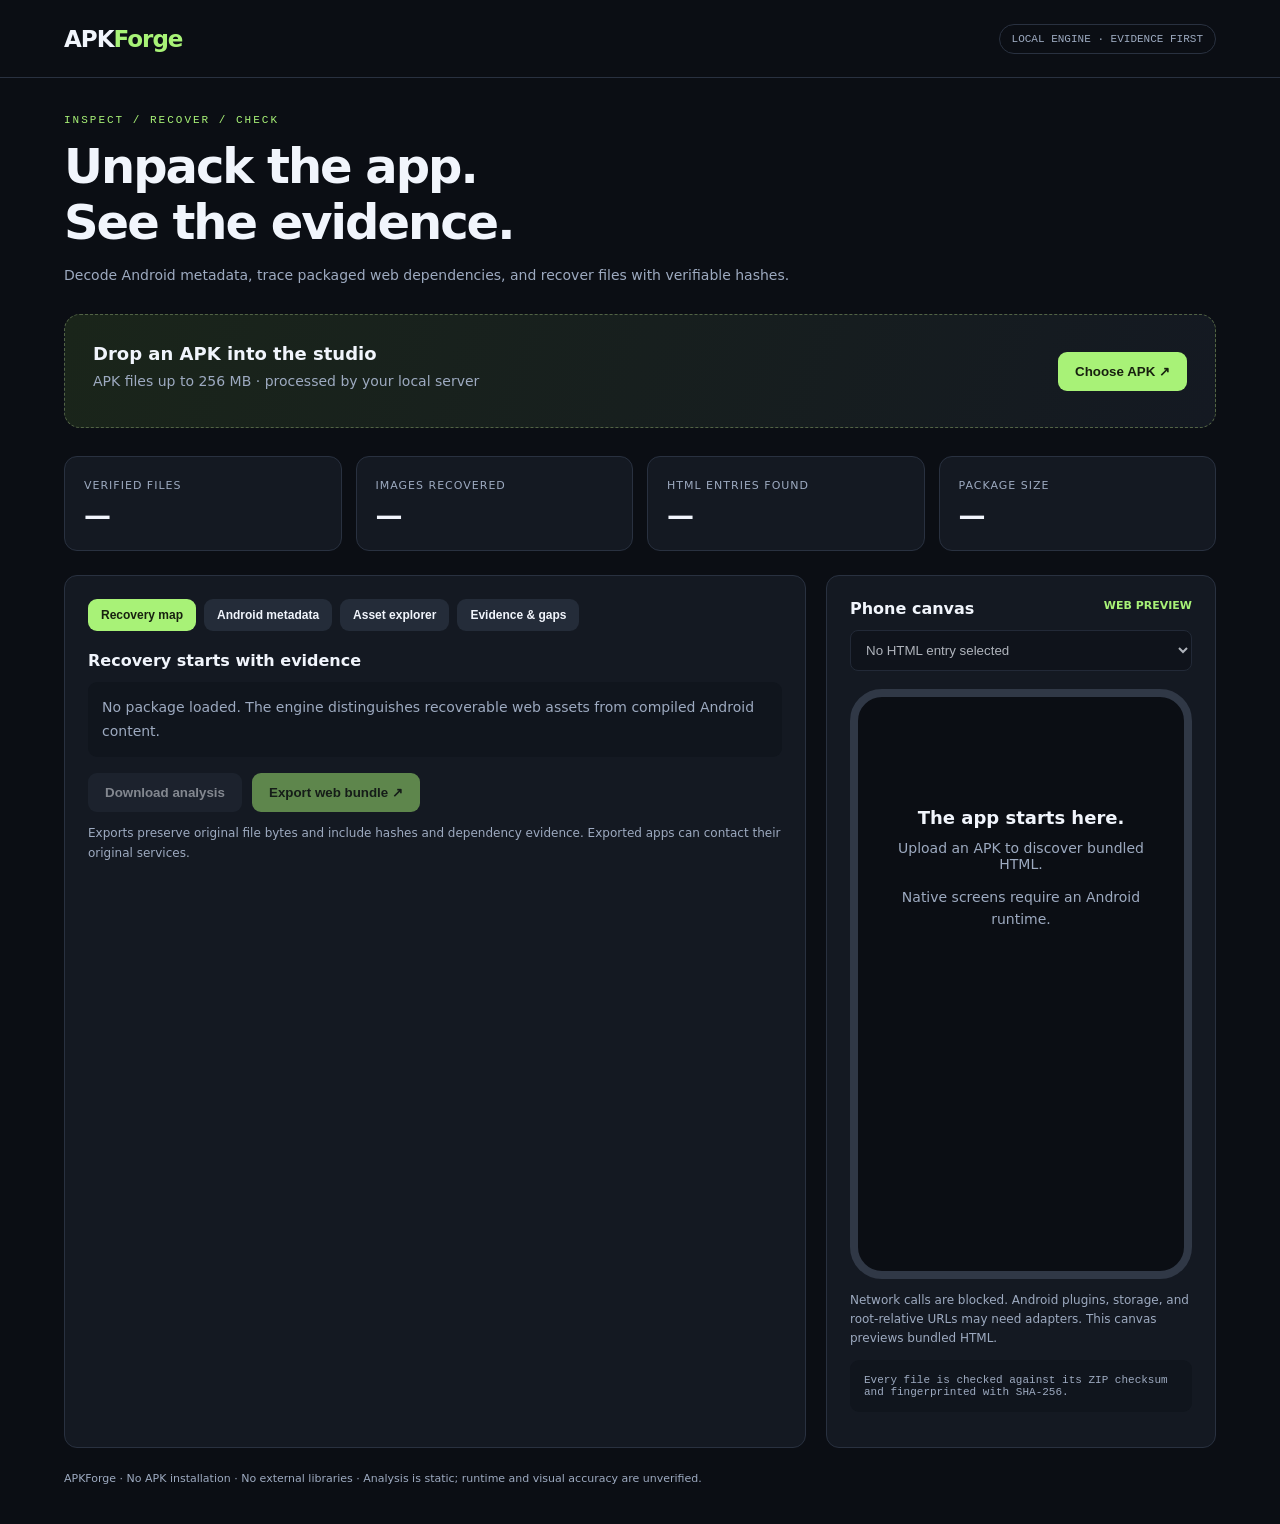
<file: index.html>
<!doctype html>
<html lang="en">
<head>
<meta charset="utf-8">
<meta name="viewport" content="width=device-width, initial-scale=1">
<title>APKForge · Evidence and recovery studio</title>
<style>
:root{--bg:#0b0e14;--panel:#141922;--line:#293140;--muted:#9daac0;--green:#a8f277;--text:#f1f5fc;--amber:#f6ce83}*{box-sizing:border-box}body{margin:0;background:var(--bg);color:var(--text);font:14px system-ui,sans-serif}header{min-height:78px;border-bottom:1px solid var(--line);display:flex;align-items:center;justify-content:space-between;padding:20px 5vw;gap:20px}.brand{font-size:23px;font-weight:800;letter-spacing:-1px}.brand b{color:var(--green)}.tag{font:11px monospace;border:1px solid var(--line);padding:8px 12px;border-radius:20px;color:var(--muted)}main{max-width:1600px;margin:auto;padding:36px 5vw}.eyebrow{color:var(--green);font:11px monospace;letter-spacing:2px}h1{font-size:clamp(30px,4vw,48px);letter-spacing:-2px;margin:12px 0}p{color:var(--muted);line-height:1.6}button,.link{background:var(--green);color:#17200f;border:0;padding:12px 17px;border-radius:9px;font-weight:700;cursor:pointer;text-decoration:none;display:inline-block}button:disabled{opacity:.5;cursor:default}.secondary{background:#242c39;color:var(--text)}:focus-visible{outline:2px solid var(--green);outline-offset:3px}.drop{border:1px dashed #526345;background:linear-gradient(110deg,#1a251a,#141922);border-radius:16px;padding:28px;display:flex;justify-content:space-between;align-items:center;margin:28px 0;gap:18px}.drop strong{font-size:18px}.drop p{margin:6px 0}.stats{display:grid;grid-template-columns:repeat(4,1fr);gap:14px;margin:24px 0}.stat,.panel{background:var(--panel);border:1px solid var(--line);border-radius:13px}.stat{padding:19px}.stat b{display:block;font-size:27px;margin-top:8px}.label{color:var(--muted);font-size:11px;text-transform:uppercase;letter-spacing:1px}.workspace{display:grid;grid-template-columns:minmax(0,1fr) 390px;gap:20px}.panel{padding:23px;min-width:0}.panel h2{font-size:16px;margin:22px 0 12px}.panel h2:first-child{margin-top:0}.tabs{display:flex;gap:8px;margin-bottom:20px;flex-wrap:wrap}.tabs button{font-size:12px;padding:9px 13px}.active{background:var(--green)!important;color:#17200f!important}input,select{color:var(--text);background:#0d1119;border:1px solid var(--line);padding:11px;border-radius:8px;width:100%}.scroll{max-height:425px;overflow:auto;margin-top:14px}.file{display:flex;justify-content:space-between;padding:12px 0;border-bottom:1px solid #222a37;gap:15px}.file button{padding:0;text-align:left;background:none;color:var(--text);font-weight:400;overflow-wrap:anywhere;min-width:0}.file small{color:var(--muted);white-space:nowrap}.phone{margin:18px auto 0;width:100%;max-width:350px;height:590px;border:8px solid #303846;border-radius:32px;overflow:hidden;background:#0b0e14}.phone iframe{width:100%;height:100%;border:0;background:white}.empty{padding:110px 25px;text-align:center;color:var(--muted)}.empty b{color:var(--text);font-size:18px;display:block;margin-bottom:12px}.pill{display:inline-block;padding:6px 10px;background:#253224;border:1px solid #415537;color:var(--green);border-radius:20px;margin:4px;font-size:12px}.note{padding:14px;background:#10151d;border-radius:9px;color:var(--muted);line-height:1.7;margin:12px 0;overflow-wrap:anywhere}.warning{color:var(--amber)}.error{color:#ffb6a8}pre{white-space:pre-wrap;overflow-wrap:anywhere;font:12px monospace;color:#c4d1e4}footer{color:var(--muted);margin-top:24px;font-size:11px}.actions{display:flex;gap:10px;flex-wrap:wrap;margin-top:16px}#status{overflow-wrap:anywhere}#assetView{max-height:320px;overflow:auto}#assetView img{max-width:100%}table{border-collapse:collapse;width:100%;font-size:12px}td,th{text-align:left;padding:10px 8px;border-bottom:1px solid var(--line);vertical-align:top;overflow-wrap:anywhere}th{color:var(--muted);font-weight:500}td:first-child{width:30%}details{margin:12px 0}summary{cursor:pointer;color:var(--text);line-height:1.6}.mono{font:11px monospace;overflow-wrap:anywhere}.filters{display:flex;gap:10px}.filters input{flex:3}.filters select{flex:1;min-width:100px}.subtle{font-size:12px}progress{width:100%;accent-color:var(--green)}[hidden]{display:none!important}@media(max-width:1050px){.workspace{grid-template-columns:1fr}.phone{height:560px}.stats{grid-template-columns:repeat(2,1fr)}}@media(max-width:600px){.drop{align-items:flex-start;flex-direction:column}.tag{display:none}main{padding:26px 5vw}.panel{padding:16px}.filters{flex-wrap:wrap}.file{flex-direction:column;gap:4px}}
</style>
</head>
<body>
<header><div class="brand">APK<b>Forge</b></div><div class="tag">LOCAL ENGINE · EVIDENCE FIRST</div></header>
<main>
<div class="eyebrow">INSPECT / RECOVER / CHECK</div>
<h1>Unpack the app.<br>See the evidence.</h1>
<p>Decode Android metadata, trace packaged web dependencies, and recover files with verifiable hashes.</p>
<div class="drop" id="drop"><div><strong>Drop an APK into the studio</strong><p id="status" role="status" aria-live="polite">APK files up to 256 MB · processed by your local server</p><progress id="progress" hidden aria-label="Uploading APK" max="100"></progress></div><button id="choose">Choose APK ↗</button><input type="file" id="upload" accept=".apk" hidden></div>
<div class="stats"><div class="stat"><span class="label">Verified files</span><b id="count">—</b></div><div class="stat"><span class="label">Images recovered</span><b id="images">—</b></div><div class="stat"><span class="label">HTML entries found</span><b id="entries">—</b></div><div class="stat"><span class="label">Package size</span><b id="size">—</b></div></div>
<div class="workspace">
<section class="panel">
<div class="tabs" role="tablist" aria-label="Package inspection">
<button class="active" id="tab-map" role="tab" aria-selected="true" aria-controls="map" data-tab="map">Recovery map</button>
<button class="secondary" id="tab-metadata" role="tab" aria-selected="false" aria-controls="metadata" data-tab="metadata">Android metadata</button>
<button class="secondary" id="tab-files" role="tab" aria-selected="false" aria-controls="files" data-tab="files">Asset explorer</button>
<button class="secondary" id="tab-evidence" role="tab" aria-selected="false" aria-controls="evidence" data-tab="evidence">Evidence & gaps</button>
</div>
<div id="map" role="tabpanel" aria-labelledby="tab-map">
<h2>Recovery starts with evidence</h2><div id="signals"></div>
<div id="summary" class="note">No package loaded. The engine distinguishes recoverable web assets from compiled Android content.</div>
<div id="candidateInfo"></div>
<div class="actions"><button id="report" class="secondary" disabled>Download analysis</button><button id="export" disabled>Export web bundle ↗</button></div>
<p class="subtle">Exports preserve original file bytes and include hashes and dependency evidence. Exported apps can contact their original services.</p>
<div id="limits"></div>
</div>
<div id="metadata" role="tabpanel" aria-labelledby="tab-metadata" hidden>
<h2>Decoded Android manifest</h2><div id="manifestInfo" class="note">Upload an APK to inspect package identity, permissions, and declared components.</div>
<button id="manifestDownload" class="secondary" disabled>Download decoded manifest</button>
<h2>Permissions & components</h2><div id="components"></div><h2>DEX & native libraries</h2><div id="dexInfo"></div>
</div>
<div id="files" role="tabpanel" aria-labelledby="tab-files" hidden>
<h2>Inside the package</h2><div class="filters"><input id="search" aria-label="Filter assets" placeholder="Search paths, extensions, or file types…"><select id="fileKind" aria-label="Filter file type"><option value="">All file types</option></select></div>
<p id="fileCount" class="subtle" aria-live="polite"></p><div class="scroll" id="filelist"></div><div class="actions"><button id="previousFiles" class="secondary" disabled>Previous</button><button id="nextFiles" class="secondary" disabled>Next</button></div><div id="assetView"></div>
</div>
<div id="evidence" role="tabpanel" aria-labelledby="tab-evidence" hidden>
<h2>Analysis coverage</h2><div id="coverage" class="note">Runtime behavior has not been observed.</div>
<h2>Framework evidence</h2><div id="frameworkEvidence"></div>
<h2>Declared configuration</h2><div id="findings"></div>
<h2>Endpoint hints</h2><p class="subtle">Static strings, not verified APIs. Credentials and query values are omitted.</p><div id="endpoints"></div>
<h2>Analysis warnings</h2><div id="warnings"></div>
</div>
</section>
<aside class="panel">
<h2>Phone canvas <span style="float:right;color:var(--green);font-size:11px">WEB PREVIEW</span></h2>
<select id="entry" aria-label="HTML entry point" disabled><option value="">No HTML entry selected</option></select>
<div class="phone"><div class="empty" id="empty"><b>The app starts here.</b>Upload an APK to discover bundled HTML.<p>Native screens require an Android runtime.</p></div><iframe id="preview" title="Isolated bundled web preview" sandbox="allow-scripts" hidden></iframe></div>
<p class="subtle">Network calls are blocked. Android plugins, storage, and root-relative URLs may need adapters. This canvas previews bundled HTML.</p>
<div id="fingerprint" class="note mono">Every file is checked against its ZIP checksum and fingerprinted with SHA-256.</div>
</aside>
</div>
<footer>APKForge · No APK installation · No external libraries · Analysis is static; runtime and visual accuracy are unverified.</footer>
</main>
<script>
const $=s=>document.querySelector(s);
let current=null,uploading=false,filePage=0,assetRequest=0;
const PAGE_SIZE=100, mb=n=>(n/1048576).toFixed(1)+' MB';
const enc=p=>p.split('/').map(encodeURIComponent).join('/');
const url=p=>'/content/'+current.session+'/'+enc(p);
function text(el,t){el.textContent=String(t??'—')}
function element(tag,value,className){const el=document.createElement(tag);if(value!==undefined)text(el,value);if(className)el.className=className;return el}
function note(value,className=''){return element('div',value,'note '+className)}
function table(rows,headings=['Field','Value']){const wrap=element('div',undefined,'scroll'),t=element('table'),head=element('tr');headings.forEach(h=>head.append(element('th',h)));t.append(head);for(const row of rows){const tr=element('tr');row.forEach(v=>tr.append(element('td',v)));t.append(tr)}wrap.append(t);return wrap}
function download(u){const a=document.createElement('a');a.href=u;a.download='';a.click()}
function list(el,items,empty){el.replaceChildren();if(!items.length){el.append(note(empty));return}items.forEach(s=>el.append(note(s)))}
$('#choose').onclick=()=>$('#upload').click();
$('#upload').onchange=e=>{if(e.target.files[0])upload(e.target.files[0])};
$('#drop').ondragover=e=>e.preventDefault();
$('#drop').ondrop=e=>{e.preventDefault();if(e.dataTransfer.files[0])upload(e.dataTransfer.files[0])};
function sendUpload(file){return new Promise((resolve,reject)=>{const req=new XMLHttpRequest();req.open('POST','/api/upload');req.setRequestHeader('X-APKForge-Token','__TOKEN__');req.setRequestHeader('X-Filename',encodeURIComponent(file.name));req.timeout=180000;req.upload.onprogress=e=>{if(e.lengthComputable){$('#progress').value=e.loaded/e.total*100;if(e.loaded===e.total){$('#progress').removeAttribute('value');text($('#status'),'Verifying archive and tracing dependencies…')}}};req.onload=()=>{try{const d=JSON.parse(req.responseText);if(req.status!==200)throw Error(d.error||'Upload failed');resolve(d)}catch(e){reject(e)}};req.onerror=()=>reject(Error('Local server could not be reached.'));req.ontimeout=()=>reject(Error('Analysis timed out. Try a smaller APK.'));req.send(file)})}
async function upload(file){if(uploading)return;if(file.size>268435456||!file.size){text($('#status'),'Choose a nonempty APK up to 256 MB.');$('#status').className='error';return}uploading=true;$('#choose').disabled=true;$('#status').className='';$('#progress').hidden=false;$('#progress').value=0;text($('#status'),'Uploading '+file.name+'…');try{const d=await sendUpload(file);current=d;assetRequest++;filePage=0;render();text($('#status'),d.name+' · checksum validation and static analysis complete')}catch(e){text($('#status'),e.message);$('#status').className='error'}finally{uploading=false;$('#progress').hidden=true;$('#choose').disabled=false;$('#upload').value=''}}
function render(){
text($('#count'),current.files.length.toLocaleString());text($('#images'),current.counts.Images||0);text($('#entries'),current.coverage.htmlEntriesFound);text($('#size'),mb(current.bytes));
$('#signals').replaceChildren();current.signals.forEach(s=>$('#signals').append(element('span',s,'pill')));
text($('#summary'),current.candidates.length?'Bundled HTML found. Select an entry to review dependencies and preview packaged content. Static checks do not establish runtime compatibility.':'No bundled HTML found. Inspect Android metadata, DEX evidence, and assets. Native screens need an Android runtime.');
list($('#limits'),current.limitations,'');
$('#entry').replaceChildren();current.candidates.forEach(c=>{const o=element('option',c.entry);o.value=c.entry;$('#entry').append(o)});if(!current.candidates.length){const o=element('option','No bundled HTML found');o.value='';$('#entry').append(o)}
$('#entry').disabled=!current.candidates.length;$('#report').disabled=false;$('#export').disabled=!current.candidates.length;$('#assetView').replaceChildren();$('#search').value='';$('#fileKind').replaceChildren();const all=element('option','All file types');all.value='';$('#fileKind').append(all);Object.keys(current.counts).sort().forEach(k=>{const o=element('option',k+' ('+current.counts[k]+')');o.value=k;$('#fileKind').append(o)});
text($('#fingerprint'),'APK SHA-256\n'+current.sha256+'\n\n'+current.integrity.filesHashed+' files hashed · ZIP checksums verified\nAPK signature authenticity has not been verified.');
renderMetadata();renderEvidence();renderFiles();showPreview();
}
function renderMetadata(){
const m=current.manifest,container=$('#manifestInfo');container.replaceChildren();$('#manifestDownload').disabled=m.status!=='decoded';
if(m.status!=='decoded')container.append(note('Manifest decoding unavailable: '+m.error,'warning'));
else container.append(table([['Package',m.package],['Version',m.versionName||'Not declared'],['Version code',m.versionCode],['Minimum / target SDK',(m.minSdk||'Not declared')+' / '+(m.targetSdk||'Not declared')],['Label',m.label||'Not declared'],['Split',m.split||'Not declared'],['Launcher declarations',m.launchers.join('\n')||'None found']]));
$('#components').replaceChildren();
if(m.status==='decoded'){
const p=element('details');p.append(element('summary',m.permissions.length+' declared permissions'),table(m.permissions.map(v=>[v,'Declared'])));$('#components').append(p);
$('#components').append(table(m.components.map(c=>[c.name||'Unnamed',c.type,'Exported: '+(c.exported??'unspecified')]),['Component','Type','Declaration']));
$('#components').append(note('Unspecified exported values depend on Android version and component type. Exported components are declarations, not proof of a vulnerability. Resource labels such as @0x… remain unresolved.'));
}
$('#dexInfo').replaceChildren(table([['Native ABIs',current.abis.join(', ')||'No native libraries found'],['DEX strings decoded',current.coverage.dexFilesDecoded+' / '+current.coverage.dexFilesFound]]),table(current.dex.map(d=>[d.path,d.status,d.status==='decoded'?d.stringCount+' strings':d.reason]),['DEX file','Analysis','Detail']));
}
function renderEvidence(){
text($('#coverage'),'Manifest: '+(current.coverage.manifestDecoded?'decoded':'unavailable')+' · DEX: '+current.coverage.dexFilesDecoded+'/'+current.coverage.dexFilesFound+' decoded · Text: '+current.coverage.textFilesAnalyzed+' files · HTML: '+current.coverage.htmlEntriesAnalyzed+'/'+current.coverage.htmlEntriesFound+' analyzed. Runtime and visual behavior remain unverified.');
$('#frameworkEvidence').replaceChildren();
current.frameworks.forEach(f=>{const detail=element('details');detail.append(element('summary',f.name+' · '+f.confidence),table(current.evidence.filter(e=>e.framework===f.name).map(e=>[e.path,e.basis,e.detail]),['Source','Evidence type','Observed marker']));$('#frameworkEvidence').append(detail)});
if(!current.frameworks.length)$('#frameworkEvidence').append(note('No recognized framework evidence found.'));
list($('#findings'),current.findings.map(f=>f.message+' · '+f.basis),'No explicit configuration findings. This is not a complete security audit.');
$('#endpoints').replaceChildren(current.endpoints.length?table(current.endpoints.map(e=>[e.url,e.evidence.map(v=>v.path+' ('+v.basis+')').join('\n')]),['URL hint','Source']):note('No HTTP(S) URL strings found in analyzed content.'));
list($('#warnings'),current.warnings.map(w=>(w.path?w.path+': ':'')+w.message),'No warnings within the supported static checks.');
}
function renderCandidate(){
const el=$('#candidateInfo');el.replaceChildren();if(!current)return;const c=current.candidates.find(c=>c.entry===$('#entry').value);if(!c)return;
el.append(element('h2','Dependency check'),note(c.status==='static-dependencies-present'?'All detected static references are packaged. Runtime behavior still needs verification.':'This entry needs review before it can run reliably.',c.status==='needs-review'?'warning':''));
el.append(table([['Export root',c.root],['Export entry',c.exportEntry],['Static references',Object.entries(c.dependencyCounts).map(([k,v])=>k+': '+v).join(' · ')||'None detected'],['Files traversed',c.analyzedFiles]]));
if(c.bridges.length)el.append(note('Native bridge calls: '+c.bridges.map(b=>b.bridge+' in '+b.path).join('; '),'warning'));
c.analysisGaps.forEach(g=>el.append(note(g,'warning')));
const detail=element('details');detail.append(element('summary',c.dependencies.length+' reference checks'));
const problems=c.dependencies.filter(d=>d.status!=='present'||d.assumption),ordered=[...problems,...c.dependencies.filter(d=>d.status==='present'&&!d.assumption)];
detail.append(table(ordered.slice(0,200).map(d=>[d.reference,d.status,d.target||d.source]),['Reference','Result','APK path / source']));
if(ordered.length>200)detail.append(note('Showing the first 200 checks. Download analysis for the full reference list.'));
if(c.dependencies.some(d=>d.assumption))detail.append(note('Root-relative URLs use the inferred web root. The isolated preview cannot serve them at the studio root.'));
el.append(detail);
}
function showPreview(){renderCandidate();const entry=$('#entry').value;if(!current||!entry){$('#preview').hidden=true;$('#preview').src='about:blank';$('#empty').hidden=false;return}$('#empty').hidden=true;$('#preview').hidden=false;$('#preview').src=url(entry)}
$('#entry').onchange=showPreview;$('#report').onclick=()=>download('/report/'+current.session+'/analysis.json');$('#manifestDownload').onclick=()=>download('/manifest/'+current.session+'/AndroidManifest.xml');
$('#export').onclick=async()=>{const button=$('#export'),session=current.session,entry=encodeURIComponent($('#entry').value);button.disabled=true;text(button,'Checking export…');try{const response=await fetch('/export/'+session+'/check?entry='+entry);if(!response.ok){const result=await response.json();throw Error(result.error||'Export failed')}download('/export/'+session+'/web.zip?entry='+entry)}catch(e){text($('#status'),e.message);$('#status').className='error'}finally{text(button,'Export web bundle ↗');button.disabled=!current?.candidates.length}};
function renderFiles(){if(!current)return;const q=$('#search').value.toLowerCase(),k=$('#fileKind').value,fs=current.files.filter(f=>(f.path+' '+f.kind).toLowerCase().includes(q)&&(!k||f.kind===k)),pages=Math.max(1,Math.ceil(fs.length/PAGE_SIZE));filePage=Math.min(filePage,pages-1);text($('#fileCount'),fs.length+' matching files · page '+(filePage+1)+' of '+pages);$('#filelist').replaceChildren();fs.slice(filePage*PAGE_SIZE,(filePage+1)*PAGE_SIZE).forEach(f=>{const row=element('div',undefined,'file'),n=element('button',f.path),sz=element('small',f.kind+' · '+(f.bytes/1024).toFixed(1)+' KB');n.onclick=()=>inspectFile(f);row.append(n,sz);$('#filelist').append(row)});$('#previousFiles').disabled=!filePage;$('#nextFiles').disabled=filePage>=pages-1}
$('#search').oninput=$('#fileKind').onchange=()=>{filePage=0;renderFiles()};$('#previousFiles').onclick=()=>{filePage--;renderFiles()};$('#nextFiles').onclick=()=>{filePage++;renderFiles()};
async function inspectFile(f){const request=++assetRequest,view=$('#assetView');view.replaceChildren(element('h2',f.path),note('SHA-256: '+f.sha256));if(f.kind==='Images'&&!f.path.toLowerCase().endsWith('.svg')){const im=element('img');im.alt=f.path;im.src=url(f.path);view.append(im)}else if(f.bytes<=1048576&&/\.(js|mjs|css|json|txt|html|htm|xml)$/i.test(f.path)){try{const r=await fetch(url(f.path));if(!r.ok)throw Error('Asset could not be read');const value=await r.text();if(request!==assetRequest)return;view.append(element('pre',value.slice(0,30000)));if(value.length>30000)view.append(note('Text preview limited to 30,000 characters. Export retains the complete file.'))}catch(e){if(request===assetRequest)view.append(note(e.message,'error'))}}else view.append(note('Binary or large asset. Inspect its metadata and hash; no native execution.'))}
document.querySelectorAll('[data-tab]').forEach(b=>{b.onclick=()=>{document.querySelectorAll('[data-tab]').forEach(x=>{x.className=x===b?'active':'secondary';x.setAttribute('aria-selected',String(x===b))});['map','metadata','files','evidence'].forEach(id=>$('#'+id).hidden=id!==b.dataset.tab)};b.onkeydown=e=>{if(!['ArrowLeft','ArrowRight','Home','End'].includes(e.key))return;e.preventDefault();const tabs=[...document.querySelectorAll('[data-tab]')],i=tabs.indexOf(b),next=e.key==='Home'?0:e.key==='End'?tabs.length-1:(i+(e.key==='ArrowRight'?1:-1)+tabs.length)%tabs.length;tabs[next].focus();tabs[next].click()}});
</script>
</body>
</html>
</file>
